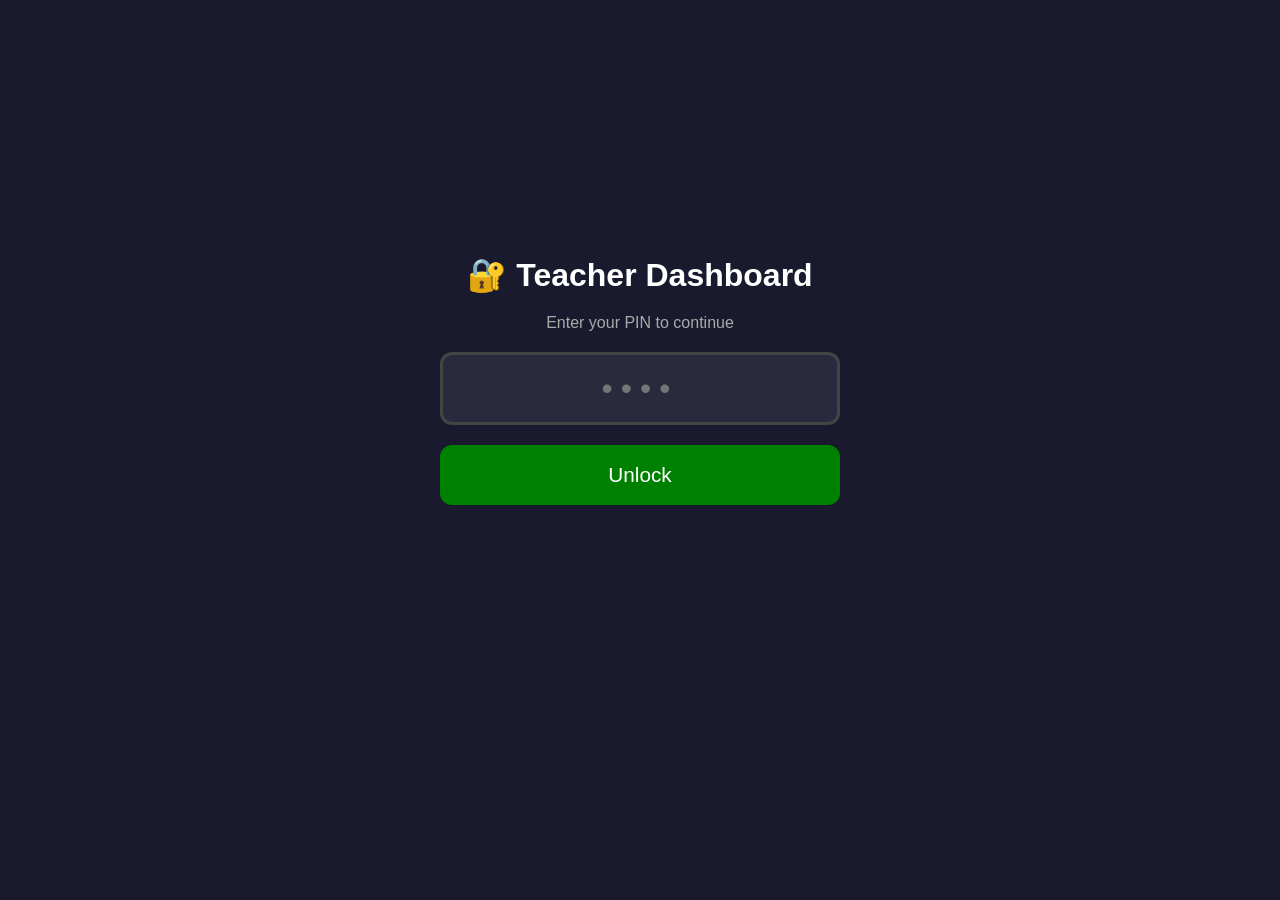
<file: teacher.html>
<!DOCTYPE html>
<html lang="en">
<head>
  <meta charset="UTF-8">
  <meta name="viewport" content="width=device-width, initial-scale=1.0">
  <title>Teacher Dashboard – 7-Eleven Maths</title>
  <style>
    * { box-sizing: border-box; margin: 0; padding: 0; }
    body {
      font-family: Arial, sans-serif;
      background: #1a1a2e;
      color: #fff;
      min-height: 100vh;
      display: flex;
      flex-direction: column;
      align-items: center;
      padding: 20px;
    }

    /* LOGIN */
    #login-screen {
      display: flex;
      flex-direction: column;
      align-items: center;
      justify-content: center;
      min-height: 80vh;
      gap: 20px;
      width: 100%;
      max-width: 400px;
    }
    #login-screen h1 { font-size: 2rem; text-align: center; }
    #login-screen p { color: #aaa; text-align: center; }
    #pin-input {
      font-size: 2rem;
      text-align: center;
      letter-spacing: 0.5rem;
      padding: 15px;
      width: 100%;
      border-radius: 12px;
      border: 3px solid #444;
      background: #2a2a3e;
      color: #fff;
    }
    #login-btn {
      width: 100%;
      padding: 18px;
      font-size: 1.3rem;
      background: #008000;
      color: white;
      border: none;
      border-radius: 12px;
      cursor: pointer;
    }
    #login-error { color: #ff6b6b; display: none; }

    /* DASHBOARD */
    #dashboard { display: none; width: 100%; max-width: 700px; }
    #dashboard h1 { font-size: 1.8rem; margin-bottom: 5px; }
    #dashboard p.subtitle { color: #aaa; margin-bottom: 30px; }

    .section {
      background: #2a2a3e;
      border-radius: 16px;
      padding: 20px;
      margin-bottom: 20px;
    }
    .section h2 { font-size: 1.2rem; margin-bottom: 8px; color: #ffd700; }
    .section p.hint { color: #aaa; font-size: 0.9rem; margin-bottom: 15px; }

    /* IMAGE LIBRARY GRID */
    #image-library {
      display: grid;
      grid-template-columns: repeat(3, 1fr);
      gap: 12px;
    }
    .img-tile {
      position: relative;
      border-radius: 12px;
      overflow: hidden;
      border: 3px solid transparent;
      cursor: pointer;
      background: #1a1a2e;
      aspect-ratio: 1;
    }
    .img-tile img {
      width: 100%;
      height: 100%;
      object-fit: cover;
      display: block;
    }
    .img-tile .tick {
      position: absolute;
      top: 6px;
      right: 6px;
      background: rgba(0,0,0,0.5);
      color: transparent;
      border-radius: 50%;
      width: 28px;
      height: 28px;
      display: flex;
      align-items: center;
      justify-content: center;
      font-size: 1rem;
      font-weight: bold;
    }
    .img-tile.active {
      border-color: #4caf50;
    }
    .img-tile.active .tick {
      background: #4caf50;
      color: white;
    }

    /* CAMERA UPLOAD */
    .camera-btn {
      display: block;
      width: 100%;
      padding: 20px;
      font-size: 1.3rem;
      background: #e67e22;
      color: white;
      border: none;
      border-radius: 12px;
      cursor: pointer;
      text-align: center;
      margin-bottom: 10px;
    }
    #camera-input { display: none; }
    #upload-status { display: none; margin-top: 10px; font-size: 1rem; text-align: center; }

    /* PIN */
    .pin-section { display: flex; gap: 10px; align-items: center; }
    .pin-section input {
      flex: 1;
      padding: 10px;
      border-radius: 8px;
      border: 2px solid #444;
      background: #1a1a2e;
      color: #fff;
      font-size: 1.2rem;
      text-align: center;
      letter-spacing: 0.3rem;
    }
    .pin-section button {
      padding: 10px 20px;
      background: #e74c3c;
      color: white;
      border: none;
      border-radius: 8px;
      cursor: pointer;
      font-size: 1rem;
    }
    .saved-msg { color: #4caf50; margin-top: 10px; display: none; font-size: 1rem; }

    .logout-btn {
      margin-top: 10px;
      padding: 12px 30px;
      background: transparent;
      border: 2px solid #666;
      color: #aaa;
      border-radius: 10px;
      cursor: pointer;
      font-size: 1rem;
    }
    .delete-btn {
  position: absolute;
  top: 6px;
  left: 6px;
  background: rgba(200, 0, 0, 0.85);
  color: white;
  border: none;
  border-radius: 50%;
  width: 28px;
  height: 28px;
  font-size: 0.8rem;
  cursor: pointer;
  display: flex;
  align-items: center;
  justify-content: center;
  z-index: 10;
}
.delete-btn:active {
  background: #900;
}

  </style>
</head>
<body>

  <!-- LOGIN -->
  <div id="login-screen">
    <h1>🔐 Teacher Dashboard</h1>
    <p>Enter your PIN to continue</p>
    <input type="password" id="pin-input" placeholder="••••" maxlength="6" inputmode="numeric">
    <button id="login-btn" onclick="checkPin()">Unlock</button>
    <p id="login-error">❌ Wrong PIN. Try again.</p>
  </div>

  <!-- DASHBOARD -->
  <div id="dashboard">
    <h1>📊 Teacher Dashboard</h1>
    <p class="subtitle">7-Eleven Maths Game</p>

    <!-- CAMERA UPLOAD -->
    <div class="section">
      <h2>📸 Add New Item Photo</h2>
      <p class="hint">Take a photo of a product. It uploads instantly and appears in your library below.</p>
      <label class="camera-btn" for="camera-input">📷 Take Photo / Choose Image</label>
      <input type="file" id="camera-input" accept="image/*" capture="environment" onchange="uploadPhoto()">
      <p id="upload-status"></p>
    </div>

    <!-- IMAGE LIBRARY -->
    <div class="section">
      <h2>🖼️ Image Library</h2>
      <p class="hint">Tap an image to activate it for the game. Green border = active. Tap again to deactivate.</p>
      <div id="image-library"></div>
    </div>

    <!-- CHANGE PIN -->
    <div class="section">
      <h2>🔑 Change PIN</h2>
      <div class="pin-section">
        <input type="password" id="new-pin" placeholder="New PIN" maxlength="6" inputmode="numeric">
        <button onclick="changePin()">Update</button>
      </div>
      <p class="saved-msg" id="pin-saved">✅ PIN updated!</p>
    </div>

    <button class="logout-btn" onclick="logout()">🚪 Log Out</button>
  </div>

  <script src="teacher.js"></script>
</body>
</html>
</file>
